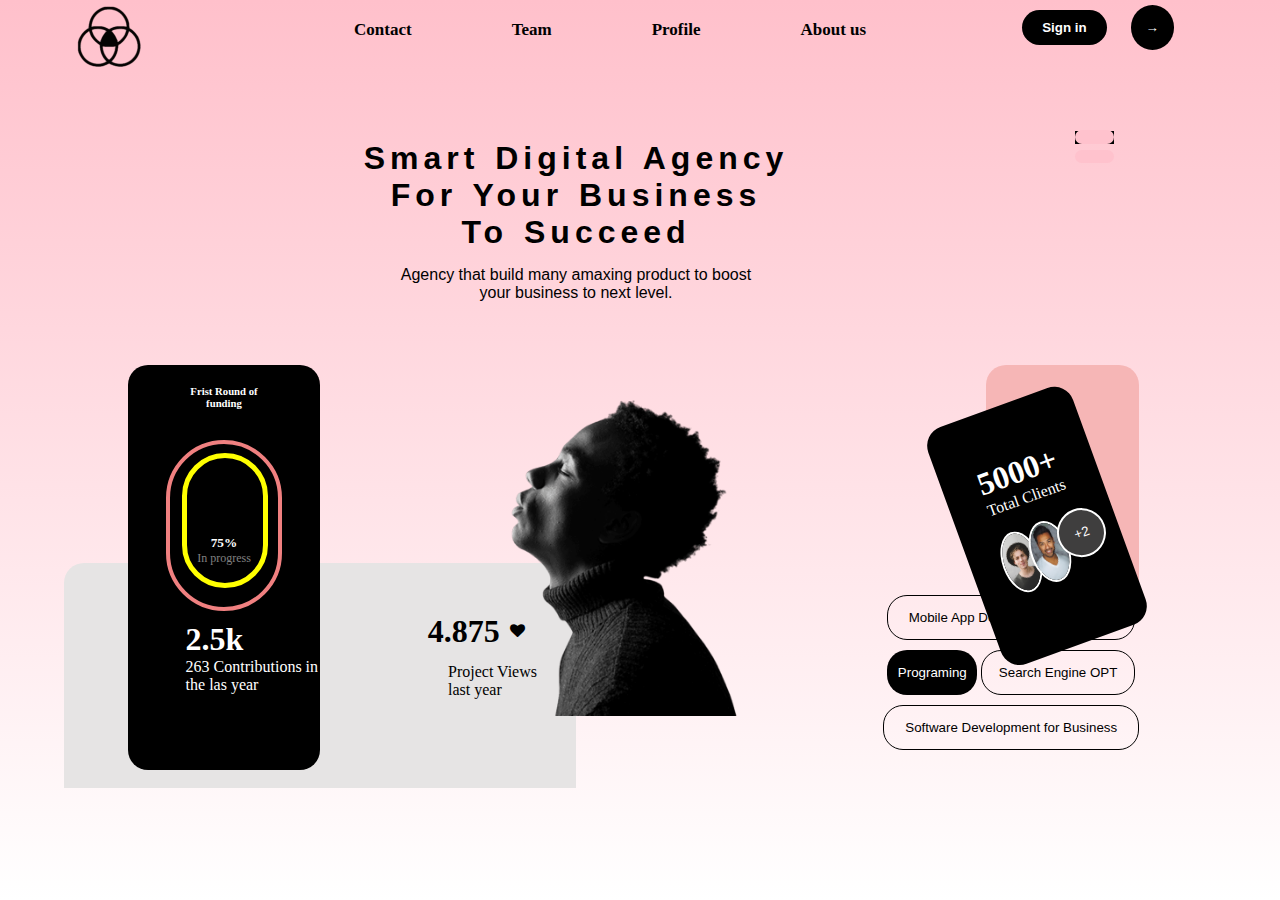
<file: index.html>
<!DOCTYPE html>
<html lang="en">

<head>
    <meta charset="UTF-8">
    <meta name="viewport" content="width=device-width, initial-scale=1.0">
    <title>www.business.in</title>
    <link rel="stylesheet" href="style.css">
    <link
        href="https://fonts.googleapis.com/css2?family=Abril+Fatface&family=Archivo+Black&family=Caprasimo&family=Cherry+Bomb+One&family=DM+Serif+Display&family=Inter:wght@500&family=Jost:wght@500&display=swap"
        rel="stylesheet">
    <link rel="stylesheet" href="https://cdnjs.cloudflare.com/ajax/libs/font-awesome/4.7.0/css/font-awesome.min.css">


</head>

<body>
    <div class="container">
        <div class="nav">
            <div class="logo">
                <img src="./[removal.ai]_b6956b81-b682-46b1-9193-f7a1feada3ff-logo.png" alt="">
            </div>
            <div class="right">
                <ul>
                    <li><a href="#">About us</a></li>
                    <li><a href="#">Profile</a></li>
                    <li><a href="#">Team</a></li>
                    <li><a href="#">Contact</a></li>
                </ul>
            </div>
            <div class="btn">
                <button id="sign">Sign in</button>
                <button id="arrow"> &#8594;</button>
            </div>
        </div>
        <div class="txt">
            <h1>Smart Digital Agency <br>For Your Business <br>To Succeed</h1>
            <p>Agency that build many amaxing product to boost <br>your business to next level.</p>
        </div>

        <div class="box"></div>
        <div class="box2">
            <h1>5000+</h1>
            <p>Total Clients</p>
            <img id="img1" src="./03WhatsApp Image 2023-08-12 at 13.21.01.jpg" alt="">
            <img id="img2" src="./04WhatsApp Image 2023-08-12 at 13.21.01.jpg" alt="">
            <button id="imgbtn">+2</button>
        </div>
        <div class="btn-sec">
            <div class="sec1">
                <button id="app">Mobile App Design</button>
                <button id="game">Game</button>
            </div>
            <div class="sec2">
                <button id="prog">Programing</button>
                <button id="search">Search Engine OPT</button>
            </div>
            <button id="soft">Software Development for Business</button>
        </div>
        <div class="project">
            <div class="pro1">
                <h1>4.875 </h1>
                <i class="fa">&#xf004;</i>
            </div>
            <p>Project Views <br>last year</p>
        </div>
        <div class="project2">
            <h6>Frist Round of <br>funding</h6>
            <div class="circle">
                <div class="cir1"></div>
                <div class="cir2">
                    <h5>75%</h5>
                    <p>In progress</p>
                </div>
            </div>
            <h1>2.5k</h1>
            <p>263 Contributions in <br>the las year</p>
        </div>
        <div class="img2">
            <img src="./[removal.ai]_7550f911-8d6c-48fb-927c-4fa6c07b084f-photo.png" alt="">
        </div>
        <div class="emp1"></div>
        <div class="emp2"></div>
        <div class="emp3"></div>
    </div>
</body>

</html>
</file>
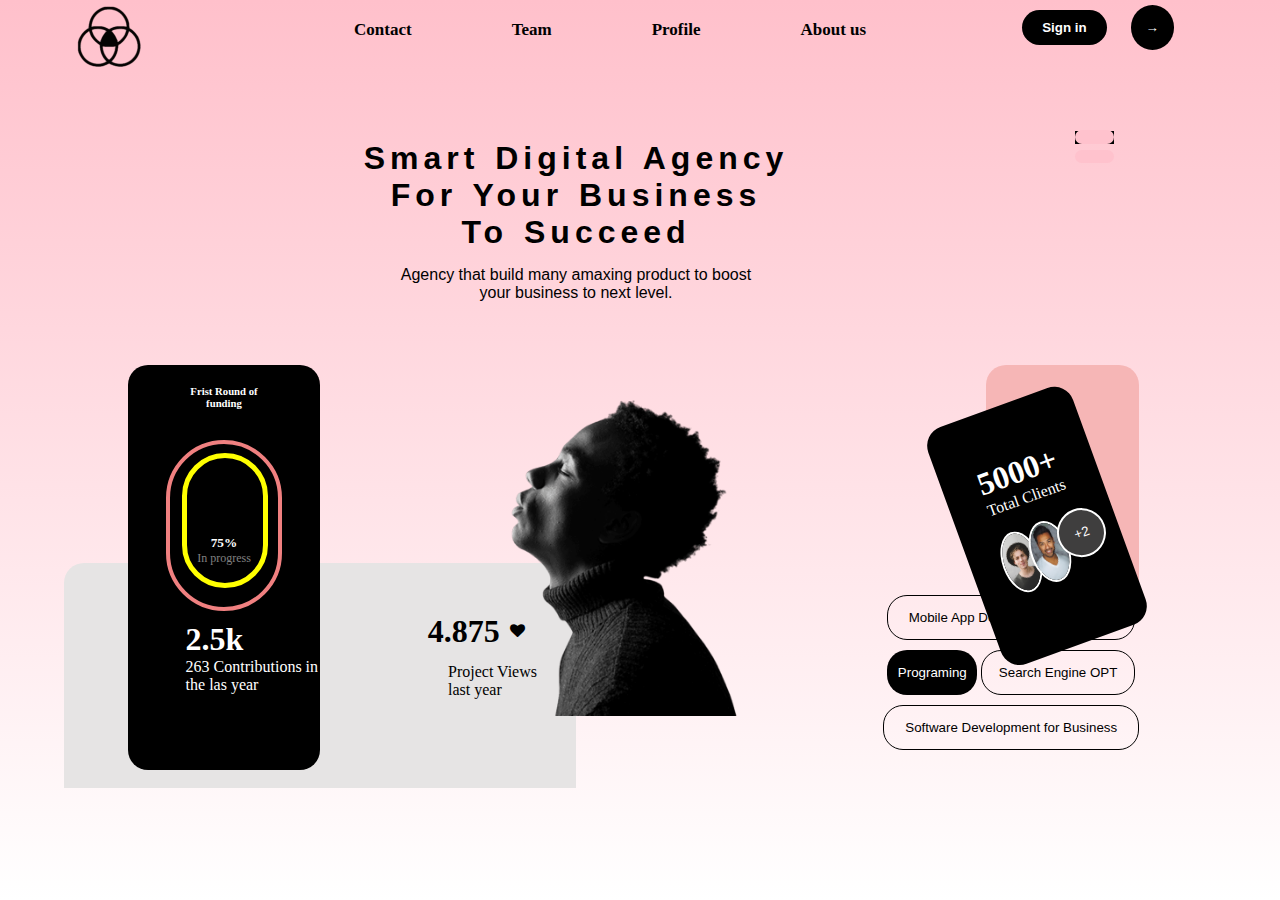
<file: 01_ui.html>
<!DOCTYPE html>
<html lang="en">

<head>
    <meta charset="UTF-8">
    <meta name="viewport" content="width=device-width, initial-scale=1.0">
    <title>www.business.in</title>
    <link rel="stylesheet" href="01_ui.css">
    <link
        href="https://fonts.googleapis.com/css2?family=Abril+Fatface&family=Archivo+Black&family=Caprasimo&family=Cherry+Bomb+One&family=DM+Serif+Display&family=Inter:wght@500&family=Jost:wght@500&display=swap"
        rel="stylesheet">
    <link rel="stylesheet" href="https://cdnjs.cloudflare.com/ajax/libs/font-awesome/4.7.0/css/font-awesome.min.css">


</head>

<body>
    <div class="container">
        <div class="nav">
            <div class="logo">
                <img src="./[removal.ai]_b6956b81-b682-46b1-9193-f7a1feada3ff-logo.png" alt="">
            </div>
            <div class="right">
                <ul>
                    <li><a href="#">About us</a></li>
                    <li><a href="#">Profile</a></li>
                    <li><a href="#">Team</a></li>
                    <li><a href="#">Contact</a></li>
                </ul>
            </div>
            <div class="btn">
                <button id="sign">Sign in</button>
                <button id="arrow"> &#8594;</button>
            </div>
        </div>
        <div class="txt">
            <h1>Smart Digital Agency <br>For Your Business <br>To Succeed</h1>
            <p>Agency that build many amaxing product to boost <br>your business to next level.</p>
        </div>

        <div class="box"></div>
        <div class="box2">
            <h1>5000+</h1>
            <p>Total Clients</p>
            <img id="img1" src="./03WhatsApp Image 2023-08-12 at 13.21.01.jpg" alt="">
            <img id="img2" src="./04WhatsApp Image 2023-08-12 at 13.21.01.jpg" alt="">
            <button id="imgbtn">+2</button>
        </div>
        <div class="btn-sec">
            <div class="sec1">
                <button id="app">Mobile App Design</button>
                <button id="game">Game</button>
            </div>
            <div class="sec2">
                <button id="prog">Programing</button>
                <button id="search">Search Engine OPT</button>
            </div>
            <button id="soft">Software Development for Business</button>
        </div>
        <div class="project">
            <div class="pro1">
                <h1>4.875 </h1>
                <i class="fa">&#xf004;</i>
            </div>
            <p>Project Views <br>last year</p>
        </div>
        <div class="project2">
            <h6>Frist Round of <br>funding</h6>
            <div class="circle">
                <div class="cir1"></div>
                <div class="cir2">
                    <h5>75%</h5>
                    <p>In progress</p>
                </div>
            </div>
            <h1>2.5k</h1>
            <p>263 Contributions in <br>the las year</p>
        </div>
        <div class="img2">
            <img src="./[removal.ai]_7550f911-8d6c-48fb-927c-4fa6c07b084f-photo.png" alt="">
        </div>
        <div class="emp1"></div>
        <div class="emp2"></div>
        <div class="emp3"></div>
    </div>
</body>

</html>
</file>
<file: style.css>
* {
    margin: 0;
    padding: 0;
    box-sizing: border-box;
}

.container {
    width: 100%;
    height: 100vh;
    background: linear-gradient(pink, white);
}

.nav {
    width: 100%;
    height: 10vh;
    display: flex;
    justify-content: space-evenly;
}

.logo img {
    width: 50%;
}

.nav ul li {
    float: right;
    list-style: none;
    margin: 20px 40px;
}

.nav li a {
    padding: 10px 10px;
    text-decoration: none;
    color: black;
    font-weight: bold;
    font-size: 17px;
}

.btn {
    margin: 10px 40px;
}

#sign {
    background-color: black;
    color: white;
    font-weight: bold;
    padding: 10px 20px 10px 20px;
    border: none;
    border-radius: 20px;
}

#arrow {
    /* width: 12%;
    height: 5vh; */
    margin-top: -20px;
    background-color: black;
    color: white;
    font-weight: bold;
    padding: 15px 15px 15px 15px;
    border: none;
    border-radius: 50%;
    margin-left: 20px;
}

.txt {
    width: 50%;
    height: 25vh;
    text-align: center;
    margin-inline: 20%;
    margin-top: 50px;
}

.txt h1 {
    font-family: 'Segoe UI', Tahoma, Geneva, Verdana, sans-serif;
    letter-spacing: 5px;
    word-spacing: 2px;
}

.txt p {
    margin-top: 15px;
    font-family: 'Montserrat', sans-serif;
}

.box {
    width: 12%;
    height: 28vh;
    background-color: rgb(246, 182, 182);
    border-radius: 20px;

}

.box {
    position: sticky;
    float: right;
    margin-right: 11%;
}

.box2 {
    width: 12%;
    height: 28vh;
    background-color: black;
    border-radius: 20px;
    padding-top: 50px;
    color: white;
    transform: rotate(-20deg);
}

.box2 p {
    text-align: center;
}

.box2 h1 {
    text-align: center;
}

.box2 {
    position: relative;
    float: right;
    margin-top: 35px;
    margin-right: -10%;
}

.box2 img {
    width: 25%;
    height: 7vh;
    margin-top: 18px;
    border-radius: 50%;
    border: 2px solid white;
}

#imgbtn {

    background-color: rgb(63, 62, 62);
    padding: 15px;
    border-radius: 50%;
    border: 2px solid white;
    color: white;
    cursor: pointer;
    margin-top: 18px;
}

#imgbtn {
    position: absolute;
    margin-left: 60%;

}

#img2 {
    position: absolute;
    margin-left: 40%;
}

#img1 {
    position: absolute;
    margin-left: 20%;
}

.btn-sec {
    width: 20%;
    height: 20vh;
    float: right;
    margin-top: 18%;
    margin-right: -14%;
}

.sec1 {
    display: flex;
    justify-content: space-evenly;
}

#app {
    width: 60%;
    height: 5vh;
    background-color: transparent;
    border-radius: 20px;
    border: 1px solid black;
}

#game {
    width: 35%;
    height: 5vh;
    background-color: transparent;
    border-radius: 20px;
    border: 1px solid black;
}



.sec2 {
    display: flex;
    justify-content: space-evenly;
    margin-top: 10px;
}

#prog {
    width: 35%;
    height: 5vh;
    background-color: black;
    border-radius: 20px;
    border: none;
    color: white;
}

#search {
    width: 60%;
    height: 5vh;
    background-color: transparent;
    border-radius: 20px;
    border: 1px solid black;
}

#soft {
    width: 100%;
    height: 5vh;
    border-radius: 20px;
    border: 1px solid black;
    margin-top: 10px;
    background-color: transparent;
}

.project {
    width: 40%;
    height: 25vh;
    background-color: rgb(230, 228, 228);
    border-top-left-radius: 20px;
}

.project {
    position: absolute;
    margin-top: 15.5%;
    margin-left: 5%;
}

.pro1 {
    display: flex;
    float: right;
    margin-right: 10%;
    margin-top: 50px;
}

.pro1 i {
    font-size: 15px;
    margin-top: 10px;
    margin-left: 10px;

}

.project p {
    margin-left: 75%;
    padding-top: 100px;
}


.project2 {
    width: 15%;
    height: 45vh;
    background-color: black;
    color: white;
    border-radius: 20px;
}

.project2 {
    position: absolute;
    margin-left: 10%;
}

.project2 h6 {
    text-align: center;
    padding-top: 20px;
}

.project2 h1 {
    padding-left: 30%;
    padding-top: 10px;
}

.project2 p {
    padding-left: 30%;
}

.circle {
    width: 60%;
    height: 19vh;
    margin-left: 20%;
    margin-top: 16%;
    border: 4px solid lightcoral;
    border-radius: 100px;

}

.cir1 {
    width: 80%;
    height: 15vh;
    margin-left: 11%;
    margin-top: 9%;
    border: 5px solid yellow;
    border-radius: 100px;
}

.cir2 {
    text-align: center;
    margin-top: -50%;
}

.cir2 p {
    margin-left: -30%;
    font-size: 12px;
    color: gray;
}

.img2 img {
    width: 20%;
    position: absolute;
    margin-left: 38%;
}

.right li a:hover {
    border: 1px solid black;
    border-radius: 20px;
}

#sign:hover {
    background-color: pink;
    border: 1px solid white;
    color: black;
}

#arrow:hover {
    background-color: pink;
    border: 1px solid white;
    color: blue;
}

#app:hover {
    background-color: lightseagreen;
    color: white;
}

#game:hover {
    background-color: lightseagreen;
    color: white;
}

#prog:hover {
    background-color: lightseagreen;
    color: white;
}

#search:hover {
    background-color: lightseagreen;
    color: white;
}

#soft:hover {
    background-color: lightseagreen;
    color: white;
}

#imgbtn:hover {
    background-color: lightseagreen;
    color: red;
}

.emp1 {
    width: 3%;
    height: 1.5vh;
    background-color: black;
    margin-top: -18.3%;
    margin-left: 84%;
}

.emp2 {
    width: 3%;
    height: 1.5vh;
    background-color: rgb(255, 194, 205);
    margin-top: -1.1%;
    margin-left: 84%;
    border-radius: 25px;
}

.emp3 {
    width: 3%;
    height: 1.5vh;
    background-color: rgb(255, 194, 205);
    margin-top: 6px;
    margin-left: 84%;
    border-radius: 25px;
}
</file>
<file: 01_ui.css>
* {
    margin: 0;
    padding: 0;
    box-sizing: border-box;
}

.container {
    width: 100%;
    height: 100vh;
    background: linear-gradient(pink, white);
}

.nav {
    width: 100%;
    height: 10vh;
    display: flex;
    justify-content: space-evenly;
}

.logo img {
    width: 50%;
}

.nav ul li {
    float: right;
    list-style: none;
    margin: 20px 40px;
}

.nav li a {
    padding: 10px 10px;
    text-decoration: none;
    color: black;
    font-weight: bold;
    font-size: 17px;
}

.btn {
    margin: 10px 40px;
}

#sign {
    background-color: black;
    color: white;
    font-weight: bold;
    padding: 10px 20px 10px 20px;
    border: none;
    border-radius: 20px;
}

#arrow {
    /* width: 12%;
    height: 5vh; */
    margin-top: -20px;
    background-color: black;
    color: white;
    font-weight: bold;
    padding: 15px 15px 15px 15px;
    border: none;
    border-radius: 50%;
    margin-left: 20px;
}

.txt {
    width: 50%;
    height: 25vh;
    text-align: center;
    margin-inline: 20%;
    margin-top: 50px;
}

.txt h1 {
    font-family: 'Segoe UI', Tahoma, Geneva, Verdana, sans-serif;
    letter-spacing: 5px;
    word-spacing: 2px;
}

.txt p {
    margin-top: 15px;
    font-family: 'Montserrat', sans-serif;
}

.box {
    width: 12%;
    height: 28vh;
    background-color: rgb(246, 182, 182);
    border-radius: 20px;

}

.box {
    position: sticky;
    float: right;
    margin-right: 11%;
}

.box2 {
    width: 12%;
    height: 28vh;
    background-color: black;
    border-radius: 20px;
    padding-top: 50px;
    color: white;
    transform: rotate(-20deg);
}

.box2 p {
    text-align: center;
}

.box2 h1 {
    text-align: center;
}

.box2 {
    position: relative;
    float: right;
    margin-top: 35px;
    margin-right: -10%;
}

.box2 img {
    width: 25%;
    height: 7vh;
    margin-top: 18px;
    border-radius: 50%;
    border: 2px solid white;
}

#imgbtn {

    background-color: rgb(63, 62, 62);
    padding: 15px;
    border-radius: 50%;
    border: 2px solid white;
    color: white;
    cursor: pointer;
    margin-top: 18px;
}

#imgbtn {
    position: absolute;
    margin-left: 60%;

}

#img2 {
    position: absolute;
    margin-left: 40%;
}

#img1 {
    position: absolute;
    margin-left: 20%;
}

.btn-sec {
    width: 20%;
    height: 20vh;
    float: right;
    margin-top: 18%;
    margin-right: -14%;
}

.sec1 {
    display: flex;
    justify-content: space-evenly;
}

#app {
    width: 60%;
    height: 5vh;
    background-color: transparent;
    border-radius: 20px;
    border: 1px solid black;
}

#game {
    width: 35%;
    height: 5vh;
    background-color: transparent;
    border-radius: 20px;
    border: 1px solid black;
}



.sec2 {
    display: flex;
    justify-content: space-evenly;
    margin-top: 10px;
}

#prog {
    width: 35%;
    height: 5vh;
    background-color: black;
    border-radius: 20px;
    border: none;
    color: white;
}

#search {
    width: 60%;
    height: 5vh;
    background-color: transparent;
    border-radius: 20px;
    border: 1px solid black;
}

#soft {
    width: 100%;
    height: 5vh;
    border-radius: 20px;
    border: 1px solid black;
    margin-top: 10px;
    background-color: transparent;
}

.project {
    width: 40%;
    height: 25vh;
    background-color: rgb(230, 228, 228);
    border-top-left-radius: 20px;
}

.project {
    position: absolute;
    margin-top: 15.5%;
    margin-left: 5%;
}

.pro1 {
    display: flex;
    float: right;
    margin-right: 10%;
    margin-top: 50px;
}

.pro1 i {
    font-size: 15px;
    margin-top: 10px;
    margin-left: 10px;

}

.project p {
    margin-left: 75%;
    padding-top: 100px;
}


.project2 {
    width: 15%;
    height: 45vh;
    background-color: black;
    color: white;
    border-radius: 20px;
}

.project2 {
    position: absolute;
    margin-left: 10%;
}

.project2 h6 {
    text-align: center;
    padding-top: 20px;
}

.project2 h1 {
    padding-left: 30%;
    padding-top: 10px;
}

.project2 p {
    padding-left: 30%;
}

.circle {
    width: 60%;
    height: 19vh;
    margin-left: 20%;
    margin-top: 16%;
    border: 4px solid lightcoral;
    border-radius: 100px;

}

.cir1 {
    width: 80%;
    height: 15vh;
    margin-left: 11%;
    margin-top: 9%;
    border: 5px solid yellow;
    border-radius: 100px;
}

.cir2 {
    text-align: center;
    margin-top: -50%;
}

.cir2 p {
    margin-left: -30%;
    font-size: 12px;
    color: gray;
}

.img2 img {
    width: 20%;
    position: absolute;
    margin-left: 38%;
}

.right li a:hover {
    border: 1px solid black;
    border-radius: 20px;
}

#sign:hover {
    background-color: pink;
    border: 1px solid white;
    color: black;
}

#arrow:hover {
    background-color: pink;
    border: 1px solid white;
    color: blue;
}

#app:hover {
    background-color: lightseagreen;
    color: white;
}

#game:hover {
    background-color: lightseagreen;
    color: white;
}

#prog:hover {
    background-color: lightseagreen;
    color: white;
}

#search:hover {
    background-color: lightseagreen;
    color: white;
}

#soft:hover {
    background-color: lightseagreen;
    color: white;
}

#imgbtn:hover {
    background-color: lightseagreen;
    color: red;
}

.emp1 {
    width: 3%;
    height: 1.5vh;
    background-color: black;
    margin-top: -18.3%;
    margin-left: 84%;
}

.emp2 {
    width: 3%;
    height: 1.5vh;
    background-color: rgb(255, 194, 205);
    margin-top: -1.1%;
    margin-left: 84%;
    border-radius: 25px;
}

.emp3 {
    width: 3%;
    height: 1.5vh;
    background-color: rgb(255, 194, 205);
    margin-top: 6px;
    margin-left: 84%;
    border-radius: 25px;
}
</file>
